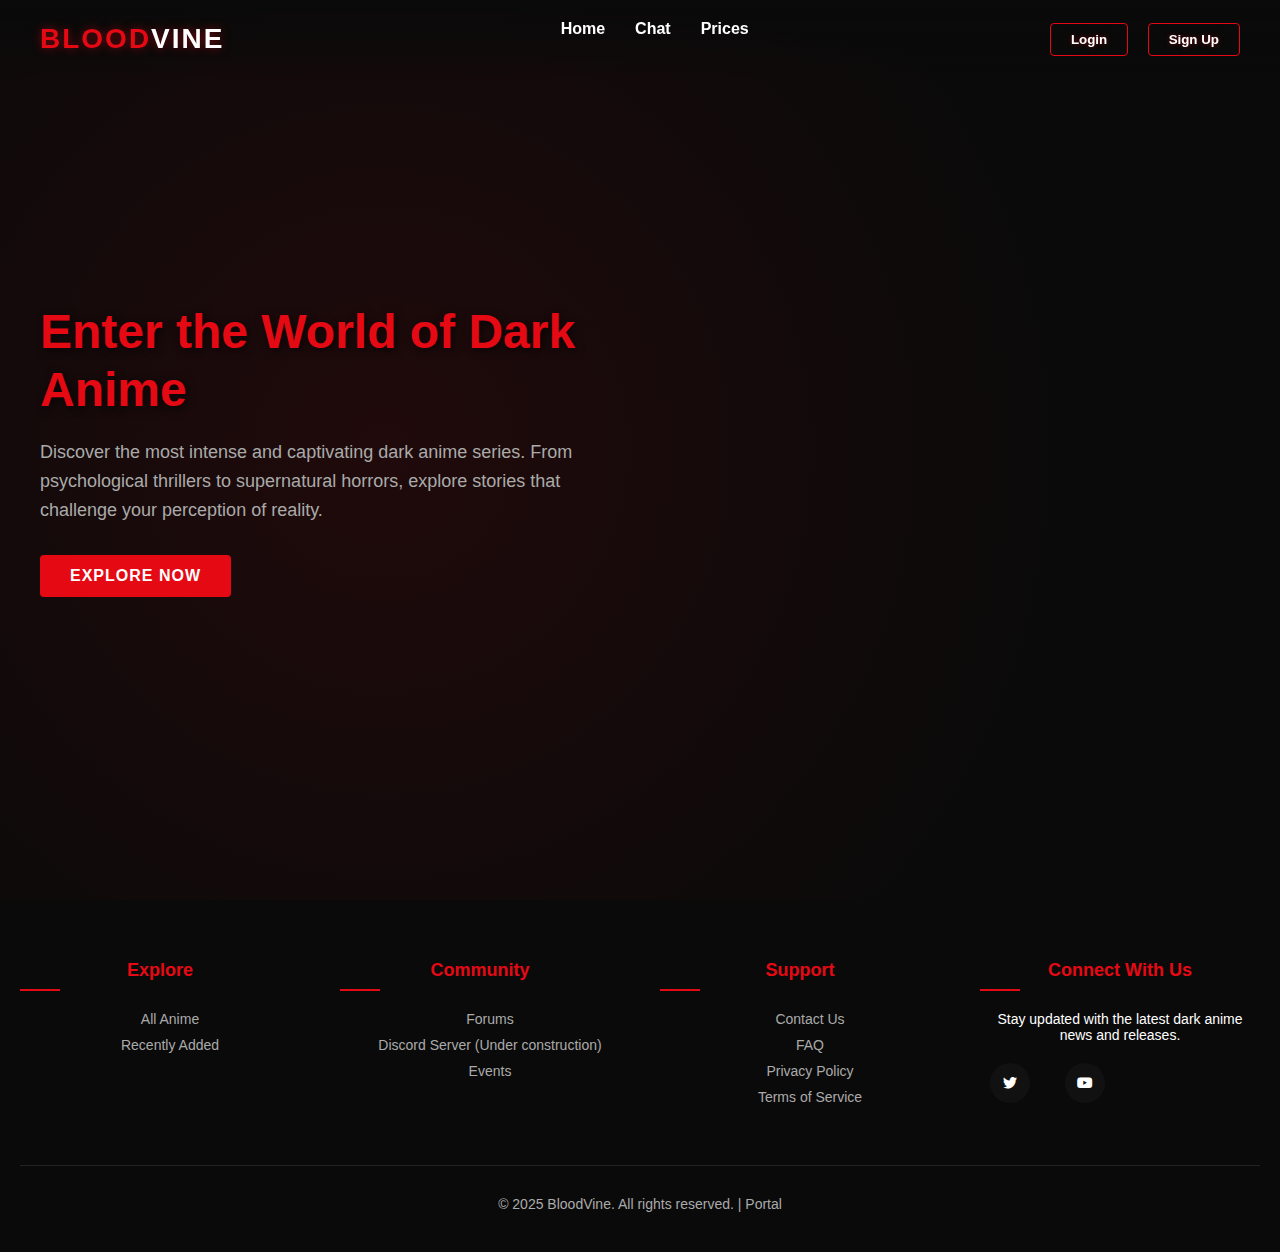
<file: index.html>
<!DOCTYPE html>
<html lang="en">
<head>
    <meta charset="UTF-8">
    <meta name="viewport" content="width=device-width, initial-scale=1.0">
    <title>Lukew96 - Portal</title>
    <link rel="icon" href="assets/favicon.ico" type="image/x-icon">
    <link rel="stylesheet" href="https://cdnjs.cloudflare.com/ajax/libs/font-awesome/6.4.0/css/all.min.css">
    <link rel="stylesheet" href="style.css">
</head>
<body>
    <!-- Header -->
    <header>
        <div class="logo">Blood<span>Vine</span></div>
        <nav>
            <ul>
                <li><a href="">Home</a></li>
                <li><a href="/chat/">Chat</a></li>
                <li><a href="/prices/">Prices</a></li>
            </ul>
        </nav>
        <div class="auth-buttons">
            <button id="loginBtn" class="auth-btn">Login</button>
            <button id="signupBtn" class="auth-btn">Sign Up</button>
        </div>
        <div class="mobile-menu">
            <i class="fas fa-bars"></i>
        </div>
    </header>

    <!-- Hero Section -->
    <section class="hero">
        <div class="hero-content">
            <h1>Enter the World of <span>Dark Anime</span></h1>
            <p>Discover the most intense and captivating dark anime series. From psychological thrillers to supernatural horrors, explore stories that challenge your perception of reality.</p>
            <button class="cta-button">Explore Now</button>
        </div>
    </section>

    <!-- Footer --> 
    <footer> 
        <div class="footer-content">
            <div class="footer-column">
                <h3>Explore</h3>
                <ul>
                    <li><a href="#">All Anime</a></li>
                    <li><a href="#">Recently Added</a></li>
                </ul>
            </div>
            <div class="footer-column">
                <h3>Community</h3>
                <ul>
                    <li><a href="#">Forums</a></li>
                    <li><a href="#">Discord Server (Under construction)</a></li>
                    <li><a href="/events/">Events</a></li>
                </ul>
            </div>
            <div class="footer-column">
                <h3>Support</h3>
                <ul>
                    <li><a href="/contact/">Contact Us</a></li>
                    <li><a href="/faq/">FAQ</a></li>
                    <li><a href="/privacypolicy/">Privacy Policy</a></li>
                    <li><a href="/tos/">Terms of Service</a></li>
                </ul>
            </div>
            <div class="footer-column">
                <h3>Connect With Us</h3>
                <p>Stay updated with the latest dark anime news and releases.</p>
                <div class="social-icons">
                    <a href="https://x.com"><i class="fab fa-twitter"></i></a>
                    <a href="https://www.youtube.com/@BloodVineCC"><i class="fab fa-youtube"></i></a>
                </div>
            </div>
        </div>
        <div class="copyright">
            <p>&copy; 2025 BloodVine. All rights reserved. | Portal</p>
        </div>
    </footer>

    <script src="main.js"></script>
</body>
</html>
</file>
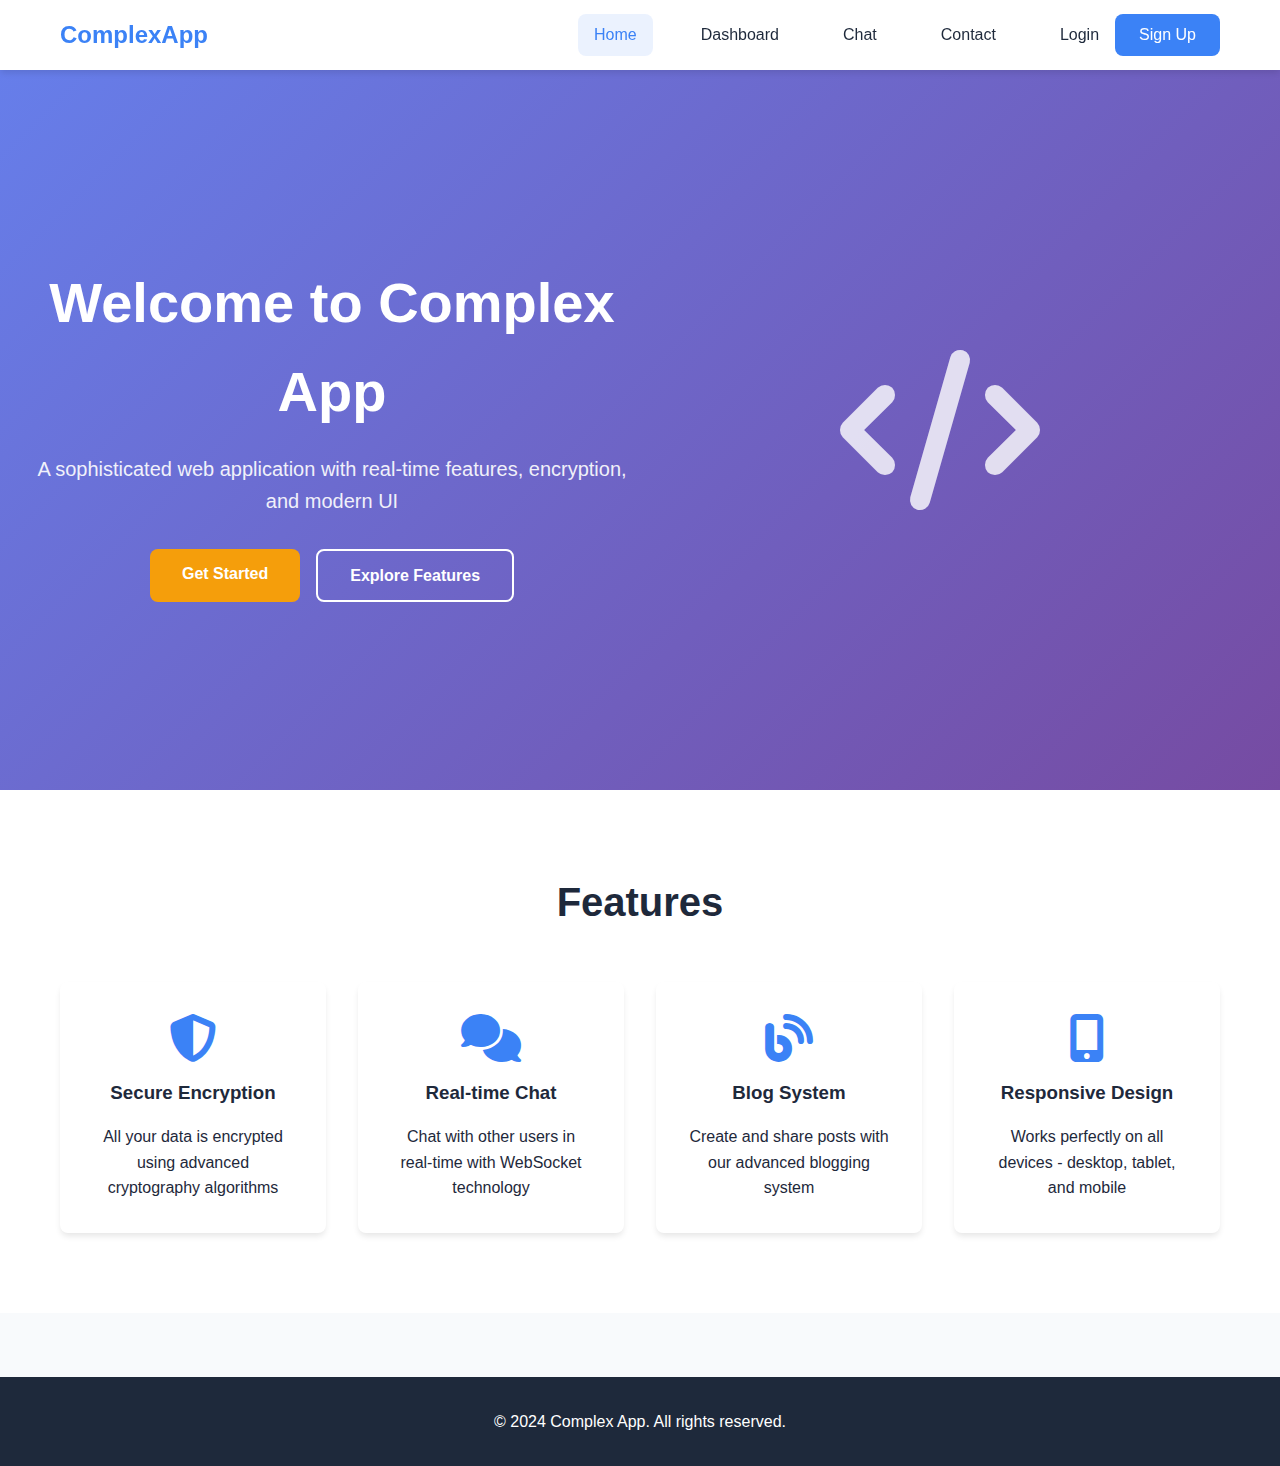
<file: frontend/index.html>
<!DOCTYPE html>
<html lang="en">
<head>
    <meta charset="UTF-8">
    <meta name="viewport" content="width=device-width, initial-scale=1.0">
    <title>Complex App - Home</title>
    <link rel="stylesheet" href="styles/main.css">
    <link href="https://cdnjs.cloudflare.com/ajax/libs/font-awesome/6.4.0/css/all.min.css" rel="stylesheet">
</head>
<body>
    <nav class="navbar">
        <div class="nav-container">
            <div class="nav-logo">
                <h2>ComplexApp</h2>
            </div>
            <div class="nav-menu" id="navMenu">
                <a href="/" class="nav-link active">Home</a>
                <a href="pages/dashboard.html" class="nav-link">Dashboard</a>
                <a href="pages/chat.html" class="nav-link">Chat</a>
                <a href="pages/contact.html" class="nav-link">Contact</a>
                <div class="nav-auth" id="navAuth">
                    <a href="pages/login.html" class="nav-link">Login</a>
                    <a href="pages/register.html" class="nav-link nav-button">Sign Up</a>
                </div>
                <div class="nav-user" id="navUser" style="display: none;">
                    <span id="userName"></span>
                    <button onclick="logout()" class="nav-link nav-button">Logout</button>
                </div>
            </div>
            <div class="nav-toggle" id="navToggle">
                <span class="bar"></span>
                <span class="bar"></span>
                <span class="bar"></span>
            </div>
        </div>
    </nav>

    <main>
        <section class="hero">
            <div class="hero-content">
                <h1>Welcome to Complex App</h1>
                <p>A sophisticated web application with real-time features, encryption, and modern UI</p>
                <div class="hero-buttons">
                    <a href="pages/register.html" class="btn btn-primary">Get Started</a>
                    <a href="pages/dashboard.html" class="btn btn-secondary">Explore Features</a>
                </div>
            </div>
            <div class="hero-image">
                <i class="fas fa-code fa-10x"></i>
            </div>
        </section>

        <section class="features">
            <div class="container">
                <h2>Features</h2>
                <div class="features-grid">
                    <div class="feature-card">
                        <i class="fas fa-shield-alt fa-3x"></i>
                        <h3>Secure Encryption</h3>
                        <p>All your data is encrypted using advanced cryptography algorithms</p>
                    </div>
                    <div class="feature-card">
                        <i class="fas fa-comments fa-3x"></i>
                        <h3>Real-time Chat</h3>
                        <p>Chat with other users in real-time with WebSocket technology</p>
                    </div>
                    <div class="feature-card">
                        <i class="fas fa-blog fa-3x"></i>
                        <h3>Blog System</h3>
                        <p>Create and share posts with our advanced blogging system</p>
                    </div>
                    <div class="feature-card">
                        <i class="fas fa-mobile-alt fa-3x"></i>
                        <h3>Responsive Design</h3>
                        <p>Works perfectly on all devices - desktop, tablet, and mobile</p>
                    </div>
                </div>
            </div>
        </section>
    </main>

    <footer class="footer">
        <div class="container">
            <p>&copy; 2024 Complex App. All rights reserved.</p>
        </div>
    </footer>

    <script src="js/app.js"></script>
    <script src="js/auth.js"></script>
</body>
</html>
</file>
<file: style.css>
/* Base Styles */
* {
    margin: 0;
    padding: 0;
    box-sizing: border-box;
    font-family: 'Segoe UI', Tahoma, Geneva, Verdana, sans-serif;
}

:root {
    --primary-bg: #0a0a0a;
    --secondary-bg: #111111;
    --accent-red: #e50914;
    --accent-red-dark: #b00710;
    --text-primary: #ffffff;
    --text-secondary: #aaaaaa;
}

body {
    background-color: var(--primary-bg);
    color: var(--text-primary);
    overflow-x: hidden;
}

/* Header Styles */
header {
    background: linear-gradient(to bottom, rgba(10,10,10,0.9) 0%, rgba(10,10,10,0.9) 0%, rgba(10,10,10,0.7) 50%, rgba(10,10,10,0) 100%);
    padding: 20px 40px;
    position: fixed;
    width: 100%;
    z-index: 1000;
    display: flex;
    justify-content: space-between;
    align-items: center;
}

.auth-buttons .auth-btn {
    background-color: transparent;
    border: 1px solid var(--accent-red);
    color: var(--text-primary);
    padding: 8px 20px;
    margin-left: 15px;
    border-radius: 4px;
    cursor: pointer;
    transition: all 0.3s;
    font-weight: 600;
    text-shadow: 0 0 5px rgba(229, 9, 20, 0.5);
    font-family: 'Segoe UI', Tahoma, Geneva, Verdana, sans-serif;
}

.auth-buttons .auth-btn:hover {
    background-color: var(--accent-red);
    color: var(--text-primary);
    transform: translateY(-2px);
    box-shadow: 0 5px 15px rgba(229, 9, 20, 0.3);
}

.logo {
    font-size: 28px;
    font-weight: 900;
    color: var(--accent-red);
    text-transform: uppercase;
    letter-spacing: 2px;
    text-shadow: 0 0 10px rgba(229, 9, 20, 0.5);
}

.logo span {
    color: var(--text-primary);
}

nav ul {
    display: flex;
    list-style: none;
}

nav ul li {
    margin-left: 30px;
}

nav ul li a {
    color: var(--text-primary);
    text-decoration: none;
    font-weight: 600;
    font-size: 16px;
    transition: color 0.3s;
    position: relative;
}

nav ul li a:hover {
    color: var(--accent-red);
}

nav ul li a::after {
    content: '';
    position: absolute;
    bottom: -5px;
    left: 0;
    width: 0;
    height: 2px;
    background-color: var(--accent-red);
    transition: width 0.3s;
}

nav ul li a:hover::after {
    width: 100%;
}

.auth-container {
    display: flex;
    flex-direction: column;
    align-items: center;
    justify-content: center;
    min-height: 100vh;
    padding: 20px;
    background-color: var(--secondary-bg);
}

.auth-form {
    background-color: var(--primary-bg);
    padding: 40px;
    border-radius: 10px;
    box-shadow: 0 8px 16px rgba(0,0,0,0.3);
    max-width: 400px;
    width: 100%;
    display: fled;
    flex-direction: column;
    gap: 15px;
}

.auth-form h2 {
    margin-bottom: 20px;
    font-size: 24px;
    text-align: center;
    color: var(--accent-red);
}

.auth-form input {
    width: 100%;
    padding: 12px 15px;
    border-radius: 4px;
    border: 1px solid #444;
    background-color: transparent;
    color: var(--text-primary);
    font-size: 16px;
    transition: border-color 0.3s;
}

.auth-form input:focus {
    border-color: var(--accent-red);
    outline: none;
}

.auth-form button {
    width: 100%;
    padding: 12px 20px;
    background-color: var(--accent-red);
    border: none;
    border-radius: 4px;
    color: var(--text-primary);
    font-size: 16px;
    font-weight: 600;
    cursor: pointer;
    transition: background-color 0.3s, transform 0.2s;
}

.auth-form button:hover {
    background-color: var(--acent-red-dark);
    transform: translateY(-2px);
}

.auth-form .back-link {
    display: block;
    margin-top: 15px;
    text-align: center;
    font-size: 14px;
    color: var(--text-secondary);
    text-decoration: none;
}

.auth-form .back-link:hover {
    text-decoration: underline;
}

.auth-buttons button {
    background-color: transparent;
    border: 1px solid var(--accent-red);
    color: var(--text-primary);
    padding: 8px 20px;
    margin-left: 15px;
    border-radius: 4px;
    cursor: pointer;
    transition: all 0.3s;
    font-weight: 600;
}

.auth-buttons button:hover {
    background-color: var(--accent-red);
    transform: translateY(-2px);
    box-shadow: 0 5px 15px rgba(229, 9, 20, 0.3);
}

.mobile-menu {
    display: none;
    font-size: 24px;
    cursor: pointer;
}

/* Hero Section */
.hero {
    height: 100vh;
    display: flex;
    align-items: center;
    padding: 0 40px;
    position: relative;
    overflow: hidden;
}

.hero::before {
    content: '';
    position: absolute;
    top: 0;
    left: 0;
    width: 100%;
    height: 100%;
    background: radial-gradient(circle at 30% 50%, rgba(229, 9, 20, 0.1) 0%, rgba(10, 10, 10, 0.9) 70%);
    z-index: -1;
}

.hero-content {
    max-width: 600px;
    z-index: 2;
}

.hero h1 {
    font-size: 48px;
    margin-bottom: 20px;
    line-height: 1.2;
    text-shadow: 2px 2px 8px rgba(0, 0, 0, 0.7);
}

.hero h1 span {
    color: var(--accent-red);
}

.hero p {
    font-size: 18px;
    margin-bottom: 30px;
    color: var(--text-secondary);
    line-height: 1.6;
}

.cta-button {
    background-color: var(--accent-red);
    color: var(--text-primary);
    border: none;
    padding: 12px 30px;
    font-size: 16px;
    font-weight: 700;
    border-radius: 4px;
    cursor: pointer;
    transition: all 0.3s;
    text-transform: uppercase;
    letter-spacing: 1px;
}

.cta-button:hover {
    background-color: var(--accent-red-dark);
    transform: translateY(-3px);
    box-shadow: 0 10px 20px rgba(229, 9, 20, 0.4);
}

/* Featured Image Section */
.featured-image {
    position: absolute;
    right: 5%;
    top: 50%;
    transform: translateY(-50%);
    width: 45%;
    max-width: 600px;
    border-radius: 10px;
    overflow: hidden;
    box-shadow: 0 20px 40px rgba(0, 0, 0, 0.7);
    z-index: 1;
}

.featured-image img {
    width: 100%;
    height: auto;
    display: block;
    transition: transform 0.5s;
}

.featured-image:hover img {
    transform: scale(1.05);
}

.image-overlay {
    position: absolute;
    bottom: 0;
    left: 0;
    width: 100%;
    padding: 20px;
    background: linear-gradient(to top, rgba(10,10,10,0.9) 0%, rgba(10,10,10,0) 100%);
    opacity: 0;
    transition: opacity 0.3s;
}

.featured-image:hover .image-overlay {
    opacity: 1;
}

.image-overlay h3 {
    color: var(--text-primary);
    font-size: 20px;
    margin-bottom: 5px;
}

.image-overlay p {
    color: var(--text-secondary);
    font-size: 14px;
}

/* Content Sections */
.section {
    padding: 80px 40px;
    background-color: var(--secondary-bg);
}

.section-title {
    text-align: center;
    margin-bottom: 50px;
    position: relative;
}

.section-title h2 {
    font-size: 36px;
    display: inline-block;
    padding-bottom: 10px;
}

.section-title h2::after {
    content: '';
    position: absolute;
    bottom: 0;
    left: 50%;
    transform: translateX(-50%);
    width: 100px;
    height: 3px;
    background-color: var(--accent-red);
}

/* Anime Grid */
.anime-grid {
    display: grid;
    grid-template-columns: repeat(auto-fill, minmax(250px, 1fr));
    gap: 30px;
    margin-top: 40px;
}

.anime-card {
    background-color: var(--primary-bg);
    border-radius: 8px;
    overflow: hidden;
    transition: transform 0.3s, box-shadow 0.3s;
    box-shadow: 0 5px 15px rgba(0, 0, 0, 0.5);
}

.anime-card:hover {
    transform: translateY(-10px);
    box-shadow: 0 15px 30px rgba(229, 9, 20, 0.2);
}

.anime-card img {
    width: 100%;
    height: 300px;
    object-fit: cover;
    display: block;
}

.anime-card-content {
    padding: 20px;
}

.anime-card h3 {
    font-size: 18px;
    margin-bottom: 10px;
}

.anime-card p {
    color: var(--text-secondary);
    font-size: 14px;
    margin-bottom: 15px;
    line-height: 1.5;
}

.rating {
    color: var(--accent-red);
    font-weight: bold;
    display: flex;
    align-items: center;
}

.rating i {
    margin-right: 5px;
}

/* Footer */
footer {
    background-color: var(--primary-bg);
    padding: 60px 40px 30px;
    border-top: 1px solid rgba(255, 255, 255, 0.1);
}

.footer-content {
    display: grid;
    grid-template-columns: repeat(auto-fit, minmax(200px, 1fr));
    gap: 40px;
    margin-bottom: 40px;
}

.footer-column h3 {
    color: var(--accent-red);
    font-size: 18px;
    margin-bottom: 20px;
    position: relative;
    padding-bottom: 10px;
}

.footer-column h3::after {
    content: '';
    position: absolute;
    bottom: 0;
    left: 0;
    width: 40px;
    height: 2px;
    background-color: var(--accent-red);
}

.footer-column ul {
    list-style: none;
}

.footer-column ul li {
    margin-bottom: 10px;
}

.footer-column ul li a {
    color: var(--text-secondary);
    text-decoration: none;
    transition: color 0.3s;
}

.footer-column ul li a:hover {
    color: var(--accent-red);
}

.social-icons {
    display: flex;
    gap: 15px;
    margin-top: 20px;
}

.social-icons a {
    display: flex;
    align-items: center;
    justify-content: center;
    width: 40px;
    height: 40px;
    background-color: var(--secondary-bg);
    border-radius: 50%;
    color: var(--text-primary);
    transition: all 0.3s;
}

.social-icons a:hover {
    background-color: var(--accent-red);
    transform: translateY(-3px);
}

.copyright {
    text-align: center;
    padding-top: 30px;
    border-top: 1px solid rgba(255, 255, 255, 0.1);
    color: var(--text-secondary);
    font-size: 14px;
}

/* Responsive Design */
@media (max-width: 992px) {
    .hero {
        flex-direction: column;
        justify-content: center;
        text-align: center;
    }
    
    .hero-content {
        max-width: 100%;
        margin-bottom: 40px;
    }
    
    .featured-image {
        position: relative;
        right: auto;
        top: auto;
        transform: none;
        width: 80%;
        margin: 0 auto;
    }
    
    header {
        padding: 15px 20px;
    }
    
    nav ul li {
        margin-left: 15px;
    }
}

@media (max-width: 768px) {
    .hero h1 {
        font-size: 36px;
    }
    
    .section {
        padding: 60px 20px;
    }
    
    .anime-grid {
        grid-template-columns: repeat(auto-fill, minmax(200px, 1fr));
    }
    
    nav ul {
        display: none;
        position: absolute;
        top: 70px;
        left: 0;
        width: 100%;
        background-color: var(--primary-bg);
        flex-direction: column;
        padding: 20px;
        box-shadow: 0 10px 20px rgba(0, 0, 0, 0.5);
    }
    
    nav ul li {
        margin: 10px 0;
    }
    
    .mobile-menu {
        display: block;
    }
    
    .auth-buttons {
        display: none;
    }
}

.page-container {
    max-width: 900px;
    margin: 40px auto;
    padding: 20px;
    font-family: 'Inter', ui-sans-serif, system-ui, "Segoe UI", Roboto, "Helvetica Neue", Arial;
    background-color: var(--primary-bg);
    border-radius: var(--radius);
    box-shadow: inset 0 0 10px rgba(0,0,0,0.3);
    color: var(--text-primary);
}

h1, h2 {
    color: var(--accent-red);
    margin-bottom: 20px;
}

h2 {
    margin-top: 40px;
    font-size: 1.5em;
}

p {
    margin-bottom: 20px;
    line-height: 1.5l
}

ul {
    list-style-type: disc;
    margin-left: 20px;
    margin-bottom: 20px;
}

footer {
    margin-top: 40px;
    padding: 20px;
    border-top: 1px;
    text-align: center;
    font-size: 14px;
    color: var(--muted);
}
footer a {
    color: var(--accent);
    text-decoration: none;
    margin: 0 10px;
}
footer a:hover {
    text-decoration: underline;
}

/* Pricing Page Styles */
.pricing-grid {
    display: grid;
    grid-template-columns: repeat(auto-fill, minmax(350px, 1fr));
    gap: 30px;
    margin-top: 40px;
}

.product-card {
    display: flex;
    background-color: var(--secondary-bg);
    border-radius: 8px;
    overflow: hidden;
    transition: transform 0.3s, box-shadow 0.3s;
    box-shadow: 0 5px 15px rgba(0, 0, 0, 0.5);
}

.product-card:hover {
    transform: translateY(-10px);
    box-shadow: 0 15px 30px rgba(229, 9, 20, 0.2);
}

.product-image {
    position: relative;
    width: 40%;
    overflow: hidden;
    /* center the image and give a fixed height so images of different ratios fit nicely */
    display: flex;
    align-items: center;
    justify-content: center;
    background-color: rgba(0,0,0,0.15);
    padding: 12px;
    height: 260px;
}

.product-image img {
    /* show image zoomed out (fit inside the area) */
    width: 75%;
    max-width: 100%;
    max-height: 100%;
    object-fit: contain;
    display: block;
    transition: transform 0.35s ease, opacity 0.25s ease;
}

/* Utility image size classes for per-product control */
.product-image img.img-small {
    width: 60%;
}

.product-image img.img-large {
    width: 95%;
}

.product-card:hover .product-image img {
    /* subtle hover zoom-in when hovering the card */
    transform: scale(1.03);
}

.stock-badge {
    position: absolute;
    top: 10px;
    right: 10px;
    background-color: rgba(10, 10, 10, 0.8);
    color: var(--text-primary);
    padding: 5px 10px;
    border-radius: 4px;
    font-size: 12px;
    font-weight: 600;
}

.stock-count {
    color: var(--accent-red);
    font-weight: 700;
}

.product-info {
    width: 60%;
    padding: 20px;
    display: flex;
    flex-direction: column;
}

.product-info h3 {
    font-size: 18px;
    margin-bottom: 10px;
    color: var(--text-primary);
}

.product-info p {
    color: var(--text-secondary);
    font-size: 14px;
    margin-bottom: 15px;
    line-height: 1.5;
    flex-grow: 1;
}

.product-details {
    display: flex;
    justify-content: space-between;
    align-items: center;
    margin-bottom: 15px;
}

.price-section {
    display: flex;
    flex-direction: column;
}

.price {
    font-size: 20px;
    font-weight: 700;
    color: var(--accent-red);
}

.old-price {
    font-size: 14px;
    color: var(--text-secondary);
    text-decoration: line-through;
}

.stock-section {
    display: flex;
    flex-direction: column;
    align-items: flex-end;
}

.stock-bar {
    width: 80px;
    height: 6px;
    background-color: rgba(255, 255, 255, 0.2);
    border-radius: 3px;
    overflow: hidden;
    margin-bottom: 5px;
}

.stock-fill {
    height: 100%;
    background-color: var(--accent-red);
    transition: width 0.5s;
}

.stock-text {
    font-size: 12px;
    color: var(--text-secondary);
}

.stock-text.out-of-stock {
    color: var(--accent-red);
}

.product-card .cta-button {
    padding: 10px 15px;
    font-size: 14px;
    margin-top: auto;
}

.product-card .cta-button:disabled {
    background-color: #666;
    cursor: not-allowed;
}

.product-card .cta-button:disabled:hover {
    transform: none;
    box-shadow: none;
}

/* Responsive adjustments for pricing page */
@media (max-width: 768px) {
    .pricing-grid {
        grid-template-columns: 1fr;
    }
    
    .product-card {
        flex-direction: column;
    }
    
    .product-image, .product-info {
        width: 100%;
    }
    
    .product-image {
        height: 200px;
    }
}
</file>
<file: frontend/styles/main.css>
/* Reset and Base Styles */
* {
    margin: 0;
    padding: 0;
    box-sizing: border-box;
}

:root {
    --primary-color: #3b82f6;
    --primary-dark: #2563eb;
    --secondary-color: #64748b;
    --accent-color: #f59e0b;
    --success-color: #10b981;
    --danger-color: #ef4444;
    --dark-color: #1e293b;
    --light-color: #f8fafc;
    --gray-color: #94a3b8;
    --border-radius: 8px;
    --box-shadow: 0 4px 6px -1px rgba(0, 0, 0, 0.1);
    --transition: all 0.3s ease;
}

body {
    font-family: 'Segoe UI', Tahoma, Geneva, Verdana, sans-serif;
    line-height: 1.6;
    color: var(--dark-color);
    background-color: var(--light-color);
}

.container {
    max-width: 1200px;
    margin: 0 auto;
    padding: 0 20px;
}

/* Navigation */
.navbar {
    background: white;
    box-shadow: var(--box-shadow);
    position: fixed;
    top: 0;
    width: 100%;
    z-index: 1000;
}

.nav-container {
    max-width: 1200px;
    margin: 0 auto;
    padding: 0 20px;
    display: flex;
    justify-content: space-between;
    align-items: center;
    height: 70px;
}

.nav-logo h2 {
    color: var(--primary-color);
    font-weight: 700;
}

.nav-menu {
    display: flex;
    align-items: center;
    gap: 2rem;
}

.nav-link {
    text-decoration: none;
    color: var(--dark-color);
    font-weight: 500;
    transition: var(--transition);
    padding: 0.5rem 1rem;
    border-radius: var(--border-radius);
}

.nav-link:hover {
    color: var(--primary-color);
}

.nav-link.active {
    color: var(--primary-color);
    background-color: rgba(59, 130, 246, 0.1);
}

.nav-button {
    background: var(--primary-color);
    color: white !important;
    padding: 0.5rem 1.5rem;
}

.nav-button:hover {
    background: var(--primary-dark);
    color: white !important;
}

.nav-toggle {
    display: none;
    flex-direction: column;
    cursor: pointer;
}

.bar {
    width: 25px;
    height: 3px;
    background: var(--dark-color);
    margin: 3px 0;
    transition: var(--transition);
}

/* Hero Section */
.hero {
    margin-top: 70px;
    min-height: 80vh;
    display: flex;
    align-items: center;
    background: linear-gradient(135deg, #667eea 0%, #764ba2 100%);
    color: white;
    padding: 4rem 2rem;
}

.hero-content {
    flex: 1;
    max-width: 600px;
    margin: 0 auto;
    text-align: center;
}

.hero-content h1 {
    font-size: 3.5rem;
    margin-bottom: 1rem;
    font-weight: 700;
}

.hero-content p {
    font-size: 1.25rem;
    margin-bottom: 2rem;
    opacity: 0.9;
}

.hero-buttons {
    display: flex;
    gap: 1rem;
    justify-content: center;
    flex-wrap: wrap;
}

.hero-image {
    flex: 1;
    text-align: center;
    opacity: 0.8;
}

/* Buttons */
.btn {
    display: inline-block;
    padding: 0.75rem 2rem;
    border: none;
    border-radius: var(--border-radius);
    text-decoration: none;
    font-weight: 600;
    text-align: center;
    cursor: pointer;
    transition: var(--transition);
    font-size: 1rem;
}

.btn-primary {
    background: var(--accent-color);
    color: white;
}

.btn-primary:hover {
    background: #eab308;
    transform: translateY(-2px);
}

.btn-secondary {
    background: transparent;
    color: white;
    border: 2px solid white;
}

.btn-secondary:hover {
    background: white;
    color: var(--dark-color);
}

.btn-success {
    background: var(--success-color);
    color: white;
}

.btn-danger {
    background: var(--danger-color);
    color: white;
}

/* Features Section */
.features {
    padding: 5rem 2rem;
    background: white;
}

.features h2 {
    text-align: center;
    font-size: 2.5rem;
    margin-bottom: 3rem;
    color: var(--dark-color);
}

.features-grid {
    display: grid;
    grid-template-columns: repeat(auto-fit, minmax(250px, 1fr));
    gap: 2rem;
}

.feature-card {
    text-align: center;
    padding: 2rem;
    border-radius: var(--border-radius);
    box-shadow: var(--box-shadow);
    transition: var(--transition);
    background: white;
}

.feature-card:hover {
    transform: translateY(-5px);
    box-shadow: 0 10px 25px -5px rgba(0, 0, 0, 0.1);
}

.feature-card i {
    color: var(--primary-color);
    margin-bottom: 1rem;
}

.feature-card h3 {
    margin-bottom: 1rem;
    color: var(--dark-color);
}

/* Forms */
.form-container {
    max-width: 500px;
    margin: 100px auto 2rem;
    padding: 2rem;
    background: white;
    border-radius: var(--border-radius);
    box-shadow: var(--box-shadow);
}

.form-group {
    margin-bottom: 1.5rem;
}

.form-label {
    display: block;
    margin-bottom: 0.5rem;
    font-weight: 600;
    color: var(--dark-color);
}

.form-input {
    width: 100%;
    padding: 0.75rem;
    border: 2px solid var(--gray-color);
    border-radius: var(--border-radius);
    font-size: 1rem;
    transition: var(--transition);
}

.form-input:focus {
    outline: none;
    border-color: var(--primary-color);
    box-shadow: 0 0 0 3px rgba(59, 130, 246, 0.1);
}

.form-error {
    color: var(--danger-color);
    font-size: 0.875rem;
    margin-top: 0.25rem;
}

/* Cards */
.card {
    background: white;
    border-radius: var(--border-radius);
    box-shadow: var(--box-shadow);
    padding: 1.5rem;
    margin-bottom: 1.5rem;
}

.card-header {
    display: flex;
    justify-content: between;
    align-items: center;
    margin-bottom: 1rem;
    padding-bottom: 1rem;
    border-bottom: 1px solid var(--gray-color);
}

/* Dashboard */
.dashboard {
    margin-top: 70px;
    padding: 2rem;
}

.stats-grid {
    display: grid;
    grid-template-columns: repeat(auto-fit, minmax(200px, 1fr));
    gap: 1.5rem;
    margin-bottom: 2rem;
}

.stat-card {
    background: white;
    padding: 1.5rem;
    border-radius: var(--border-radius);
    box-shadow: var(--box-shadow);
    text-align: center;
}

.stat-number {
    font-size: 2rem;
    font-weight: 700;
    color: var(--primary-color);
    margin-bottom: 0.5rem;
}

/* Chat */
.chat-container {
    margin-top: 70px;
    display: flex;
    height: calc(100vh - 70px);
}

.chat-sidebar {
    width: 300px;
    background: white;
    border-right: 1px solid var(--gray-color);
    padding: 1rem;
}

.chat-main {
    flex: 1;
    display: flex;
    flex-direction: column;
}

.chat-messages {
    flex: 1;
    padding: 1rem;
    overflow-y: auto;
    background: #f8fafc;
}

.chat-input-container {
    padding: 1rem;
    background: white;
    border-top: 1px solid var(--gray-color);
}

.chat-input {
    display: flex;
    gap: 1rem;
}

.message {
    margin-bottom: 1rem;
    padding: 1rem;
    background: white;
    border-radius: var(--border-radius);
    box-shadow: var(--box-shadow);
}

.message-header {
    display: flex;
    justify-content: space-between;
    margin-bottom: 0.5rem;
    font-size: 0.875rem;
    color: var(--secondary-color);
}

.message-sender {
    font-weight: 600;
    color: var(--primary-color);
}

/* Footer */
.footer {
    background: var(--dark-color);
    color: white;
    text-align: center;
    padding: 2rem;
    margin-top: 4rem;
}

/* Responsive Design */
@media (max-width: 768px) {
    .nav-menu {
        position: fixed;
        left: -100%;
        top: 70px;
        flex-direction: column;
        background-color: white;
        width: 100%;
        text-align: center;
        transition: var(--transition);
        box-shadow: var(--box-shadow);
        padding: 2rem 0;
    }

    .nav-menu.active {
        left: 0;
    }

    .nav-toggle {
        display: flex;
    }

    .hero {
        flex-direction: column;
        text-align: center;
    }

    .hero-content h1 {
        font-size: 2.5rem;
    }

    .chat-container {
        flex-direction: column;
    }

    .chat-sidebar {
        width: 100%;
        height: 200px;
    }
}

/* Loading Spinner */
.spinner {
    border: 4px solid #f3f3f3;
    border-top: 4px solid var(--primary-color);
    border-radius: 50%;
    width: 40px;
    height: 40px;
    animation: spin 1s linear infinite;
    margin: 2rem auto;
}

@keyframes spin {
    0% { transform: rotate(0deg); }
    100% { transform: rotate(360deg); }
}

/* Alert Messages */
.alert {
    padding: 1rem;
    border-radius: var(--border-radius);
    margin-bottom: 1rem;
}

.alert-success {
    background: #d1fae5;
    color: #065f46;
    border: 1px solid #a7f3d0;
}

.alert-error {
    background: #fee2e2;
    color: #991b1b;
    border: 1px solid #fecaca;
}

.alert-info {
    background: #dbeafe;
    color: #1e40af;
    border: 1px solid #bfdbfe;
}
</file>
